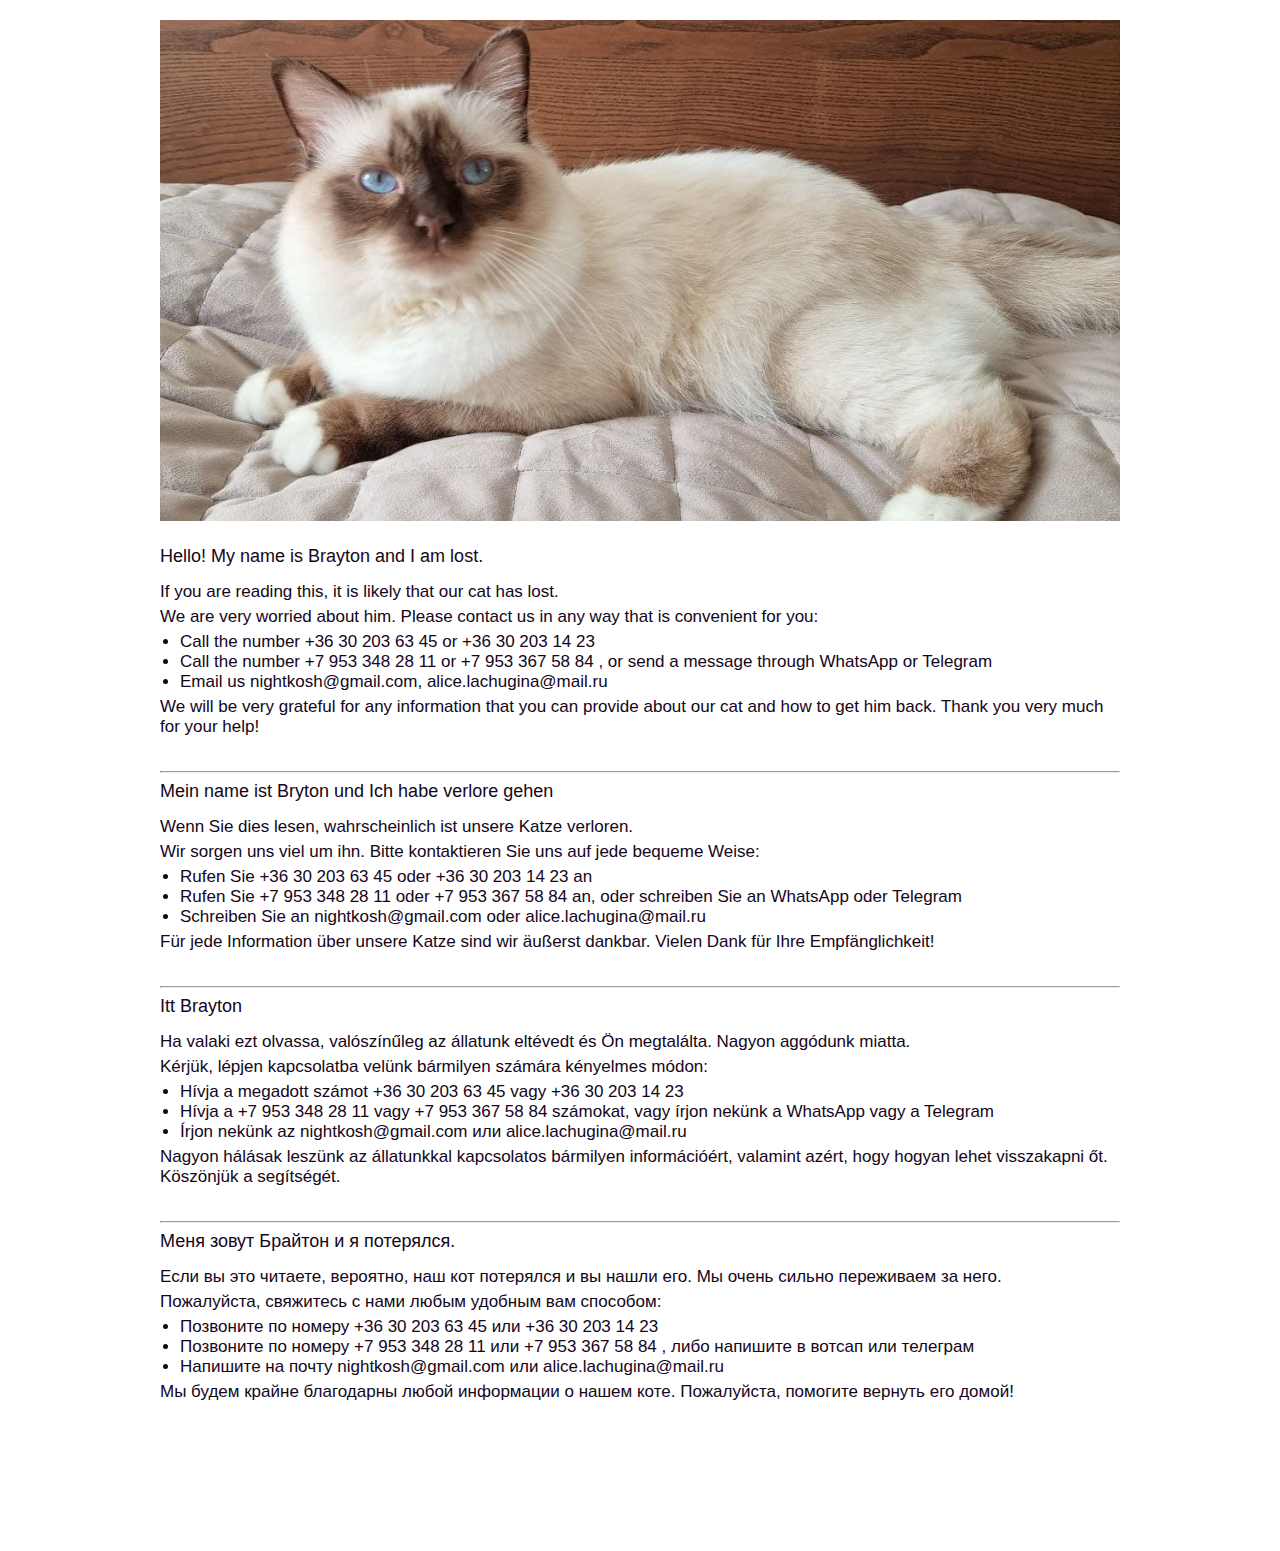
<file: brayton.html>
<!DOCTYPE html>
<html ng-app="app" ng-controller="GlobalPageCtrl">
<head>
    <meta http-equiv="Content-Type" content="text/html; charset=utf-8"/>
    <title>Brayton</title>
    <meta name="keywords" content=""/>
    <meta name="description" content=""/>

    <link href="css/reset.css" rel="stylesheet" type="text/css"/>
    <link href="css/brayton.css" rel="stylesheet" type="text/css"/>
</head>
<body>

<div id="wrapper">
    <div class="content">
        <img src="images/brayton.jpg">

        <div>
            <h4>Hello! My name is Brayton and I am lost.</h4>
            <p>If you are reading this, it is likely that our cat has lost.</p>
            <p>We are very worried about him. Please contact us in any way that is convenient for you:</p>
            <ul>
                <li>Call the number +36 30 203 63 45 or +36 30 203 14 23</li>
                <li>Call the number +7 953 348 28 11 or +7 953 367 58 84 , or send a message through WhatsApp or
                    Telegram
                </li>
                <li>Email us <a href="mailto:nightkosh@gmail.com">nightkosh@gmail.com</a>, <a
                        href="mailto:alice.lachugina@mail.ru">alice.lachugina@mail.ru</a></li>
            </ul>
            <p>We will be very grateful for any information that you can provide about our cat and how to get him back.
                Thank you very much for your help!</p>
        </div>

        <hr/>

        <div>
            <h4>Mein name ist Bryton und Ich habe verlore gehen</h4>
            <p>Wenn Sie dies lesen, wahrscheinlich ist unsere Katze verloren.</p>
            <p>Wir sorgen uns viel um ihn. Bitte kontaktieren Sie uns auf jede bequeme Weise:</p>
            <ul>
                <li>Rufen Sie +36 30 203 63 45 oder +36 30 203 14 23 an</li>
                <li>Rufen Sie +7 953 348 28 11 oder +7 953 367 58 84 an, oder schreiben Sie an WhatsApp oder Telegram
                </li>
                <li>Schreiben Sie an <a href="mailto:nightkosh@gmail.com">nightkosh@gmail.com</a> oder <a
                        href="mailto:alice.lachugina@mail.ru">alice.lachugina@mail.ru</a></li>
            </ul>
            <p>Für jede Information über unsere Katze sind wir äußerst dankbar. Vielen Dank für Ihre Empfänglichkeit!</p>
        </div>

        <hr/>

        <div>
            <h4>Itt Brayton</h4>
            <p>Ha valaki ezt olvassa, valószínűleg az állatunk eltévedt és Ön megtalálta. Nagyon aggódunk miatta.</p>
            <p>Kérjük, lépjen kapcsolatba velünk bármilyen számára kényelmes módon:</p>
            <ul>
                <li>Hívja a megadott számot +36 30 203 63 45 vagy +36 30 203 14 23</li>
                <li>Hívja a +7 953 348 28 11 vagy +7 953 367 58 84 számokat, vagy írjon nekünk a WhatsApp vagy a
                    Telegram
                </li>
                <li>Írjon nekünk az <a href="mailto:nightkosh@gmail.com">nightkosh@gmail.com</a> или <a
                        href="mailto:alice.lachugina@mail.ru">alice.lachugina@mail.ru</a></li>
            </ul>
            <p>Nagyon hálásak leszünk az állatunkkal kapcsolatos bármilyen információért, valamint azért, hogy hogyan
                lehet visszakapni őt. Köszönjük a segítségét.</p>
        </div>

        <hr/>

        <div>
            <h4>Меня зовут Брайтон и я потерялся.</h4>
            <p>Если вы это читаете, вероятно, наш кот потерялся и вы нашли его. Мы очень сильно переживаем за него.</p>
            <p>Пожалуйста, свяжитесь с нами любым удобным вам способом:</p>
            <ul>
                <li>Позвоните по номеру +36 30 203 63 45 или +36 30 203 14 23</li>
                <li>Позвоните по номеру +7 953 348 28 11 или +7 953 367 58 84 , либо напишите в вотсап или телеграм</li>
                <li>Напишите на почту <a href="mailto:nightkosh@gmail.com">nightkosh@gmail.com</a> или <a
                        href="mailto:alice.lachugina@mail.ru">alice.lachugina@mail.ru</a></li>
            </ul>
            <p>Мы будем крайне благодарны любой информации о нашем коте. Пожалуйста, помогите вернуть его домой!</p>
        </div>

    </div>
</div>
</body>
</html>
</file>
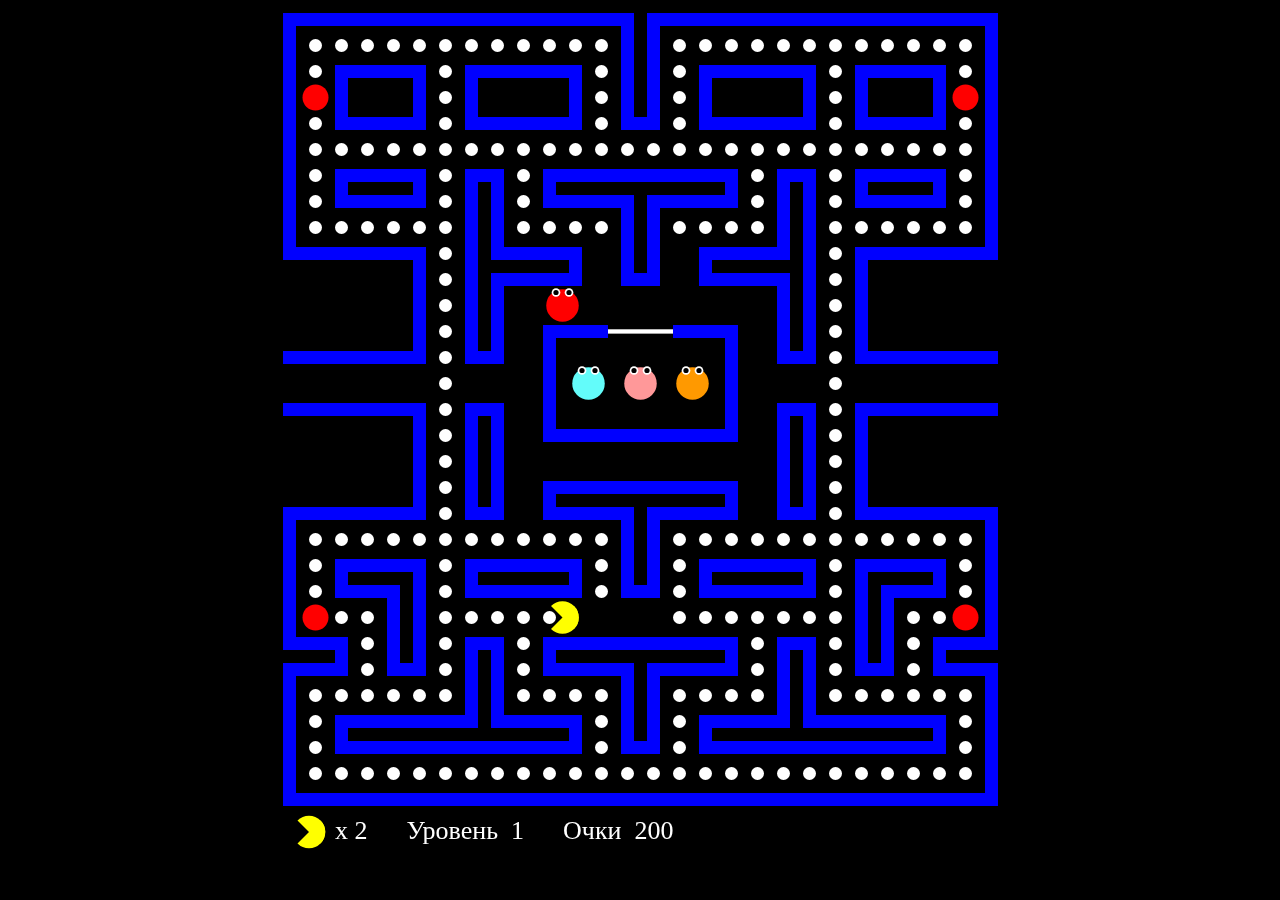
<file: pacman.html>
﻿<!DOCTYPE html PUBLIC "-//W3C//DTD HTML 4.01 Transitional//EN" "http://www.w3.org/TR/html4/loose.dtd">
<html>
<head>
	<meta http-equiv="content-type" content="text/html; charset=utf-8">
	<link type="text/css" rel="stylesheet" href="css/pacman.css">
</head>
<body>
	<div id="canvas_div">
		<noscript>Для отображения данной страницы требуется "поддержка" JavaScript!!</noscript> 
	</div>
</body>
	<script src="js/pacman.js" type="text/javascript"></script>
</html>
</file>
<file: css/brayton.css>
html,
body {
  width: 100%;
  height: 100%;
  background-color: white;
  color: #15061a;
  font-family: 'Open Sans', sans-serif;
  font-size: 17px;
  margin: 0;
  padding: 0;
}
a {
  color: #15061a;
  font-weight: normal;
  text-decoration: none;
}
a:link {
  color: #15061a;
  font-weight: normal;
  text-decoration: none;
}
a:visited {
  color: #15061a;
  font-weight: normal;
  text-decoration: none;
}
a:hover {
  text-decoration: underline;
}
p {
  margin: 0 0 5px 0;
}
img {
  border: none;
}
h1,
h2,
h3,
h4,
h5,
h6 {
  color: #15061a;
  font-weight: normal;
}
h1 {
  font-size: 48px;
  margin: 0 0 30px;
  padding: 5px 0;
}
h2 {
  font-size: 30px;
  margin: 0 0 25px;
  padding: 5px 0;
}
h3 {
  font-size: 24px;
  margin: 0 0 12px;
  padding: 0;
}
h4 {
  font-size: 18px;
  margin: 0 0 15px;
  padding: 0;
}
h5 {
  font-size: 16px;
  margin: 0 0 10px;
  padding: 0;
}
h6 {
  font-size: 12px;
  margin: 0 0 5px;
  padding: 0;
}

#wrapper {
  color: #15061a;
  overflow: hidden;
  width: 100%;
  min-width: 960px;
  min-height: 100%;
  margin: -104px 0 0;
  padding-top: 104px;
  box-sizing: border-box;
}
.content {
  margin: 0 auto;
  padding: 20px 0;
  width: 960px;
  position: relative;
}
.content > img {
  padding-bottom: 20px;
}
.content > div {
  padding-bottom: 20px;
}
.content > div > ul {
  padding-bottom: 5px;
}
.content > div > ul > li {
  list-style: disc;
  margin-left: 20px;
}
</file>
<file: css/pacman.css>
﻿body, html {
	width: 100%;	
	font-family: georgia;
	background: black;
	color: white;
}
body, div {
	margin: 0;
	padding: 0;
}
div {
	margin: 0 auto;
	min-width: 700px;
	height: 100%;
	text-align: center;
}
</file>
